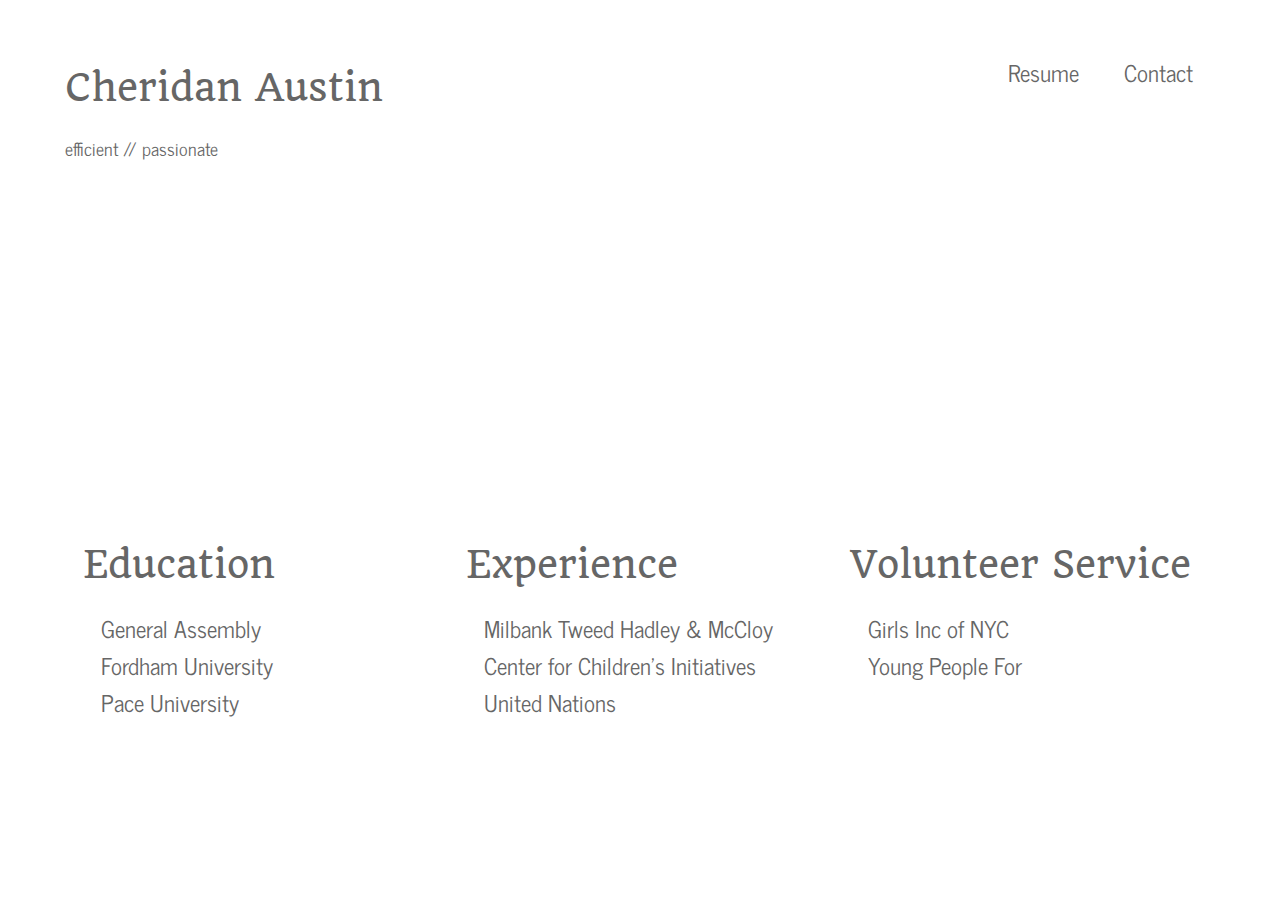
<file: index.html>
<!DOCTYPE html>	
<html>
<head>
	<meta charset="UTF-8">
	<title>Cheridan Austin</title> 
	<link rel="stylesheet" type="text/css" href="css/main.css"> 
</head>
<body>
	<div id="maincontent">
		<header>
			<div>
				<h1>Cheridan Austin</h1>
				<p>efficient // passionate</p>
			</div>
			<nav class="clearfix"> 
				<a href="resume/cheri%20austin_march 2015.pdf" target="_blank">Resume</a>
			 	<a href="contact.html">Contact</a>
			</nav>
		</header>
		<section class="eev">
			<h2>Education</h2>
			<ul>
				<li>General Assembly</li>
				<li>Fordham University</li>
				<li>Pace University</li>
			</ul>
		</section>
		<section class="eev">
			<h2>Experience</h2>
			<ul>
				<li>Milbank Tweed Hadley & McCloy</li>
				<li>Center for Children's Initiatives</li>
				<li>United Nations</li>
			</ul>
		</section>
		<section class="eev">
			<h2>Volunteer Service</h2>
			<ul>
				<li>Girls Inc of NYC</li>
				<li>Young People For</li>
			</ul>
		</section>
	
	</div>
</body>
</html>
</file>
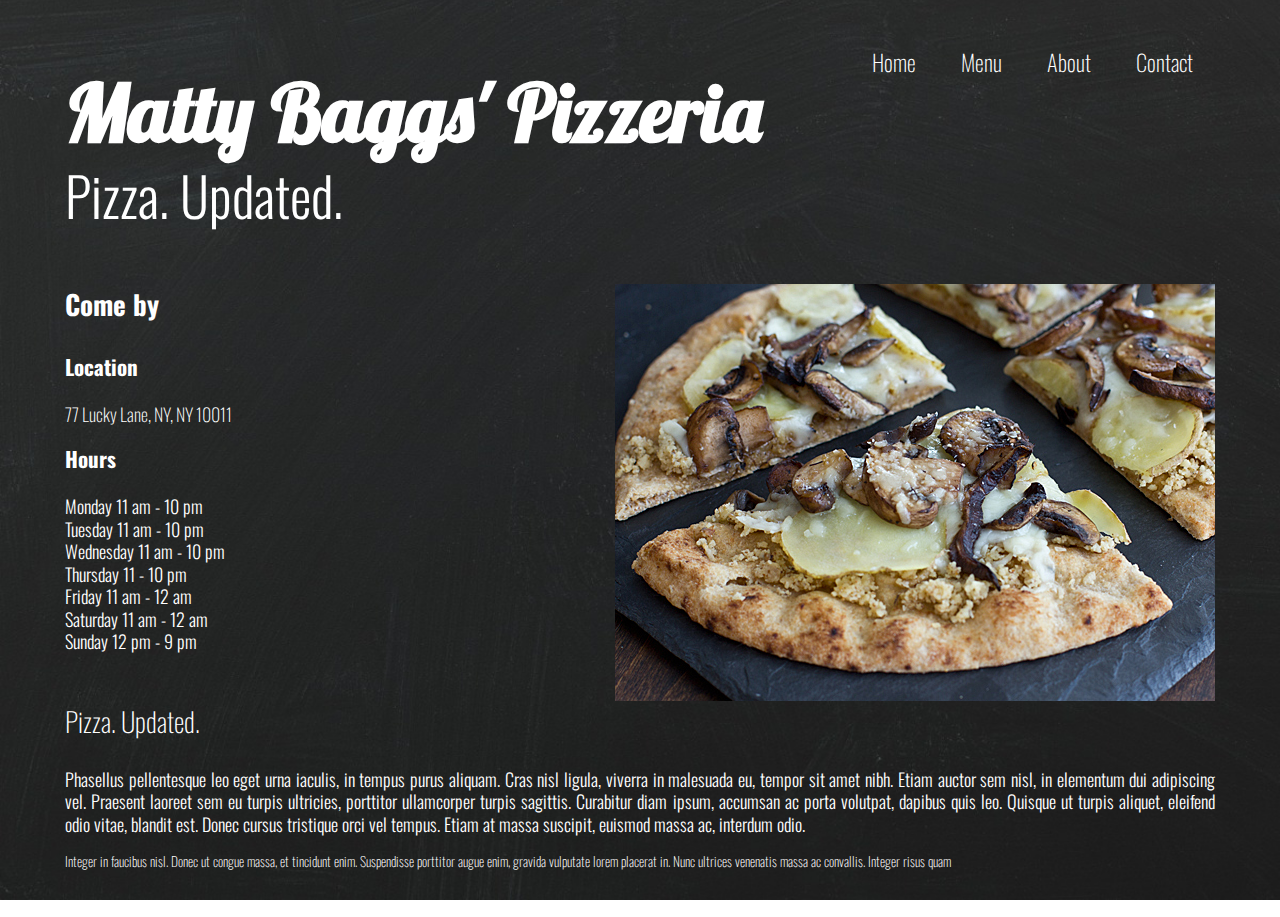
<file: mbp/index.html>
<!DOCTYPE html>	
<html>
<head>
	<meta charset="UTF-8">
	<title>Matty Baggs' Pizzeria</title> 
	<link rel="stylesheet" type="text/css" href="css/main.css"> 
</head>
<body>
	<div id="maincontent">
		<nav class="clearfix"> 
			  <a href=contact.html>Contact</a>
			  <a href=about.html>About</a>
			  <a href=menu.html>Menu</a>
			  <a href=index.html>Home</a>
		</nav>
		<section id="splash">
			<h1>Matty Baggs' Pizzeria</h1>
			<p>Pizza. Updated.</p>
		</section>
		<section class="location">
			<div>
				<h2>Come by</h2>
				<h3>Location</h3>
				<p>77 Lucky Lane, NY, NY 10011</p>
				<h3>Hours</h3>
				<ul>
					<li>Monday 11 am - 10 pm</li>
					<li>Tuesday 11 am - 10 pm</li>
					<li>Wednesday 11 am - 10 pm</li>
					<li>Thursday 11 - 10 pm</li>
					<li>Friday 11 am - 12 am </li>
					<li>Saturday 11 am - 12 am</li>
					<li>Sunday 12 pm - 9 pm</li>
				</ul>
			</div>
			<img src="images/pizza.jpg" class="pizza">
		</section>
		<section class="texty">
			<h2><span>Pizza. Updated.</span></h2>
			<p>Phasellus pellentesque leo eget urna iaculis, in tempus purus aliquam. Cras nisl ligula, viverra in malesuada eu, tempor sit amet nibh. Etiam auctor sem nisl, in elementum dui adipiscing vel. Praesent laoreet sem eu turpis ultricies, porttitor ullamcorper turpis sagittis. Curabitur diam ipsum, accumsan ac porta volutpat, dapibus quis leo. Quisque ut turpis aliquet, eleifend odio vitae, blandit est. Donec cursus tristique orci vel tempus. Etiam at massa suscipit, euismod massa ac, interdum odio.</p>
		</section>
		<section id="footer">
			<p>Integer in faucibus nisl. Donec ut congue massa, et tincidunt enim. Suspendisse porttitor augue enim, gravida vulputate lorem placerat in. Nunc ultrices venenatis massa ac convallis. Integer risus quam</p>
		</section>
	</div>
</body>
</html>
</file>
<file: css/main.css>
@import url(http://fonts.googleapis.com/css?family=Quando|Oswald:300,200); @import url(http://fonts.googleapis.com/css?family=News+Cycle);
* { margin:0;padding:0;box-sizing:border-box; }
body {
	background-color: #ffffff;
	color: #666666;
	font-size:18px;
	font-family: 'News Cycle', sans-serif;
}
h1, h2{
	font-family: 'Quando', serif;
	font-weight: 200;
	line-height: 1.5em;
	font-size: 2em;
	margin: .5em 0;
}
ul{
	margin: 1em; 
	list-style:none; 
}
li {
	font-family: 'News Cycle', sans-serif;
	font-size: 1.25em;
}
nav{
	font-family: 'News Cycle',sans-serif;
	font-size: 1.25em;
	float:right;
}
nav a{
	color: #666666;
	text-decoration: none;
  	display: block;
  	float: left;
  	padding: .5em 1em;
}
nav a:hover {
	background-color: #666666;
	color: #ffffff;
}
header {
	font-size: 1em;
	color: #666666;
	height:50vh;
	margin: .5em auto;
}
header>div {
	float:left;
}
#maincontent {
	float:none;
	margin: .5em auto;
	padding: 25px;
	max-width: 1200px;
}
.eev {
	background:#ffffff;
	color: #666666;
	margin-left: 1em 0;
	float: left;
	width: 33.33%;
	padding: 1em;
}
.clearfix:after { 
   content: "."; 
   visibility: hidden; 
   display: block; 
   height: 0; 
   clear: both;
}
@media only screen and (max-width: 800px) {
  nav {
    float: none;
  }	
  nav {
    float: none;
  }
  nav a {
      margin: 0 1.6em .75em 0;
  }
  img {
    width: 320px;
  }
  #about {
    font-size: 1.4em;
    line-height: 1.8em;
  }
}

@media only screen and (max-width: 480px) {
	h1, nav {
      display: block;
      text-align: center;
    }
  #eev {
  	float: none;
  }

  nav {
    float: none;
  }	
  nav a {
    margin: 0 1em 1em;
  }
  img {
    width: 230px;
  }
  section, div {
    width: 100%;
    padding: .6em;
  }
  h2 {
    font-size: 1em; 
    display: inline;
    float: none;
  }
  p, ul {
    margin: 1.8em .6em 0;
  }
  li {
    width: 80%;
    outline-width: .5em;
    padding: .5em;
    height: 2em;
    line-height: 2em;
  }
}
</file>
<file: mbp/css/main.css>
@import url(http://fonts.googleapis.com/css?family=Lobster|Oswald:400,300,200);
* { margin:0;padding:0;box-sizing:border-box; }
body {
	background-image:url('../images/background.jpg');
	background-attachment:fixed;
	background-repeat: no-repeat;
	background-size:cover;
	background-position:bottom;
	font-size:18px;
	color:white;
	font-family: 'Oswald', sans-serif;
	font-weight: 200;
}

nav{
	font-size: 1.25em;
	float:right;
}
a{
	color: white;
	text-decoration: none;
	text-decoration: none;
  	display: block;
  	float: right;
  	padding: .5em 1em;
}
a:hover {
	background-color: gray;
}
h1{
	font-family: 'Lobster', cursive;
	font-size: 1.5em;
}
h2{
	margin-bottom: 1em;
}
h3{
	margin-bottom: 1em;
}
p{
	line-height: 1.25em;
	margin-bottom: 1em;
	text-align: justify;
}
ul{
  list-style:none; 
  font-weight: 300;
  line-height: 1.25em;
}
span{
	font-weight: 200;
}
div{
	float:left;
}
.pizza{
	float:right;
}
section#splash {
	font-size: 3em;
	font-weight: 300;
	color: white;
	margin: .5em 0;
}
#maincontent {
	float:none;
	margin: .5em auto;
	padding: 25px;
	max-width: 1200px;
}
section#footer {
	font-size:.75em;
}
.texty {
	clear:both;
	font-weight:300;
	width:100%;
}
.clearfix:after { 
   content: "."; 
   visibility: hidden; 
   display: block; 
   height: 0; 
   clear: both;
}
</file>
